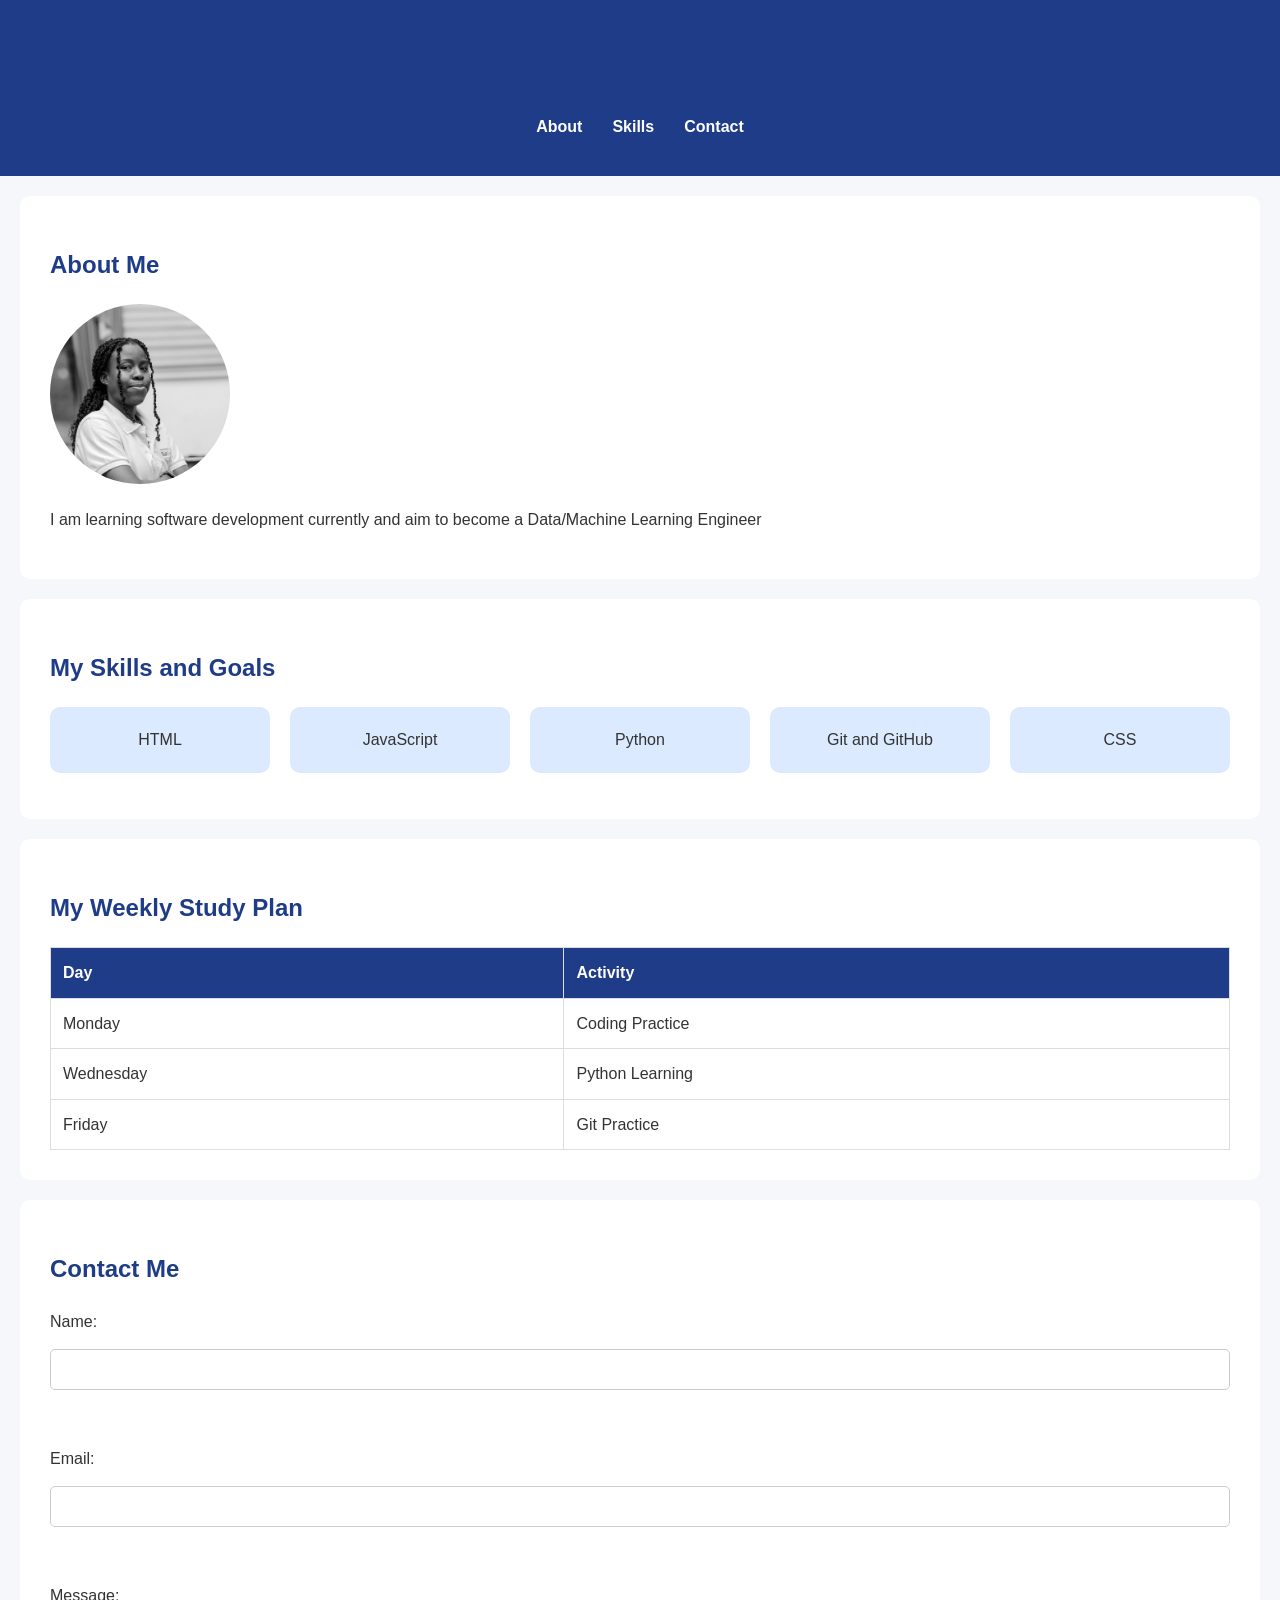
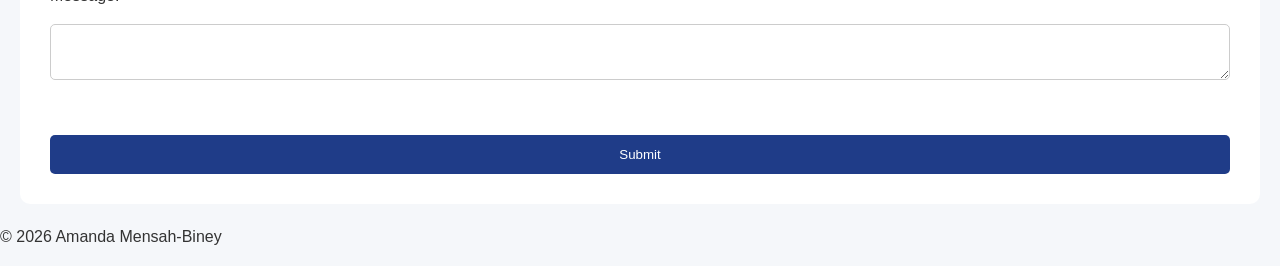
<file: profile-page/index.html>
<!DOCTYPE html>
<html lang="en">

<head>
    <meta charset="UTF-8">

    <title>Amanda's Profile</title>

<link rel="stylesheet" href="style.css">

</head>


<body>

<header>

<h1>Amanda Mensah-Biney</h1>


<nav>

<ul>

<li>
<a href="#about">About</a>
</li>

<li>
<a href="#skills">Skills</a>
</li>

<li>
<a href="#contact">Contact</a>
</li>

</ul>

</nav>

</header>



<main>


<section id="about">

<h2>About Me</h2>


<img src="profile.jpg" 
alt="A photo of Amanda Mensah-Biney">


<p>
I am learning software development currently and aim to become a Data/Machine Learning Engineer
</p>


</section>




<section id="skills">

<h2>My Skills and Goals</h2>


<ul>

<li>HTML</li>

<li>JavaScript</li>

<li>Python</li>

<li>Git and GitHub</li>

<li>CSS</li>




</ul>


</section>





<section>

<h2>My Weekly Study Plan</h2>


<table border="1">


<tr>

<th>
Day
</th>


<th>
Activity
</th>


</tr>



<tr>

<td>
Monday
</td>


<td>
Coding Practice
</td>


</tr>



<tr>

<td>
Wednesday
</td>


<td>
Python Learning
</td>


</tr>


<tr>

<td>
Friday
</td>


<td>
Git Practice
</td>


</tr>


</table>


</section>






<section id="contact">


<h2>Contact Me</h2>


<form>


<label>
Name:
</label>

<input type="text">



<br>


<label>
Email:
</label>


<input type="email">



<br>


<label>
Message:
</label>


<textarea></textarea>



<br>


<button>
Submit
</button>


</form>


</section>




</main>



<footer>

<p>
© 2026 Amanda Mensah-Biney
</p>

</footer>



</body>

</html>
</file>
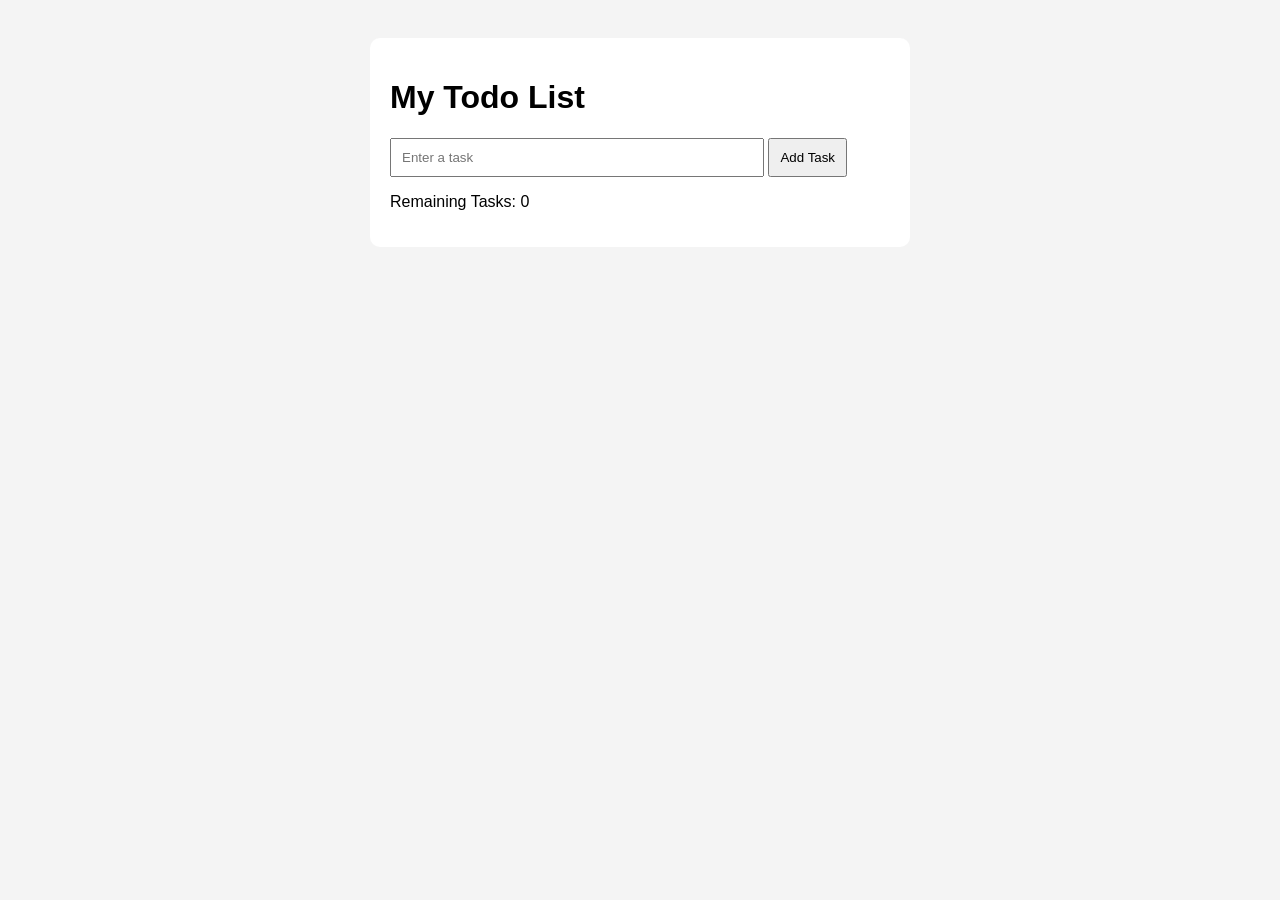
<file: todo-app/index.html>
<!DOCTYPE html>
<html lang="en">

<head>
    <meta charset="UTF-8">
    <meta name="viewport" content="width=device-width, initial-scale=1.0">

    <title>Todo App</title>

    <link rel="stylesheet" href="style.css">
</head>


<body>

    <main>

        <h1>My Todo List</h1>


        <input 
            type="text" 
            id="taskInput" 
            placeholder="Enter a task">


        <button id="addButton">
            Add Task
        </button>


        <p>
            Remaining Tasks:
            <span id="taskCount">0</span>
        </p>


        <ul id="taskList"></ul>


    </main>


    <script src="script.js"></script>

</body>

</html>
</file>
<file: profile-page/style.css>
/* General Styles */

* {
    box-sizing: border-box;
}


body {
    font-family: Arial, sans-serif;
    line-height: 1.6;
    margin: 0;
    background-color: #f5f7fa;
    color: #333;
}


h1, h2 {
    color: #1f3c88;
}


section {
    padding: 30px;
    margin: 20px;
    background-color: white;
    border-radius: 10px;
}



header {

    background-color: #1f3c88;
    color: white;
    padding: 20px;

}


nav ul {

    display: flex;
    justify-content: center;
    gap: 30px;
    list-style: none;
    padding: 0;

}


nav a {

    color: white;
    text-decoration: none;
    font-weight: bold;

}


nav a:hover {

    text-decoration: underline;

}


img {

    width: 180px;
    height: 180px;
    border-radius: 50%;
    object-fit: cover;

}


#skills ul {

    display: flex;
    flex-wrap: wrap;
    gap: 20px;
    padding: 0;
    list-style: none;

}


#skills li {

    background-color: #dbeafe;
    padding: 20px;
    border-radius: 10px;
    flex: 1 1 150px;
    text-align: center;

}



table {

    width: 100%;
    border-collapse: collapse;

}


th, td {

    padding: 12px;
    border: 1px solid #ddd;
    text-align: left;

}


th {

    background-color: #1f3c88;
    color: white;

}




form {

    display: flex;
    flex-direction: column;
    gap: 15px;

}


input, textarea {

    padding: 12px;
    border: 1px solid #ccc;
    border-radius: 5px;

}


button {

    background-color: #1f3c88;
    color: white;
    padding: 12px;
    border: none;
    border-radius: 5px;
    cursor: pointer;

}


button:hover {

    background-color: #162c66;

}




@media (max-width: 600px) {


    nav ul {

        flex-direction: column;
        align-items: center;

    }


    section {

        margin: 10px;
        padding: 20px;

    }


    img {

        width: 130px;
        height: 130px;

    }


}
</file>
<file: todo-app/style.css>
body {

    font-family: Arial, sans-serif;
    background-color: #f4f4f4;
    padding: 30px;

}


main {

    max-width: 500px;
    margin: auto;
    background: white;
    padding: 20px;
    border-radius: 10px;

}


input {

    padding: 10px;
    width: 70%;

}


button {

    padding: 10px;
    cursor: pointer;

}


li {

    display: flex;
    justify-content: space-between;
    margin: 10px 0;

}


.completed {

    text-decoration: line-through;
    color: gray;

}
</file>
